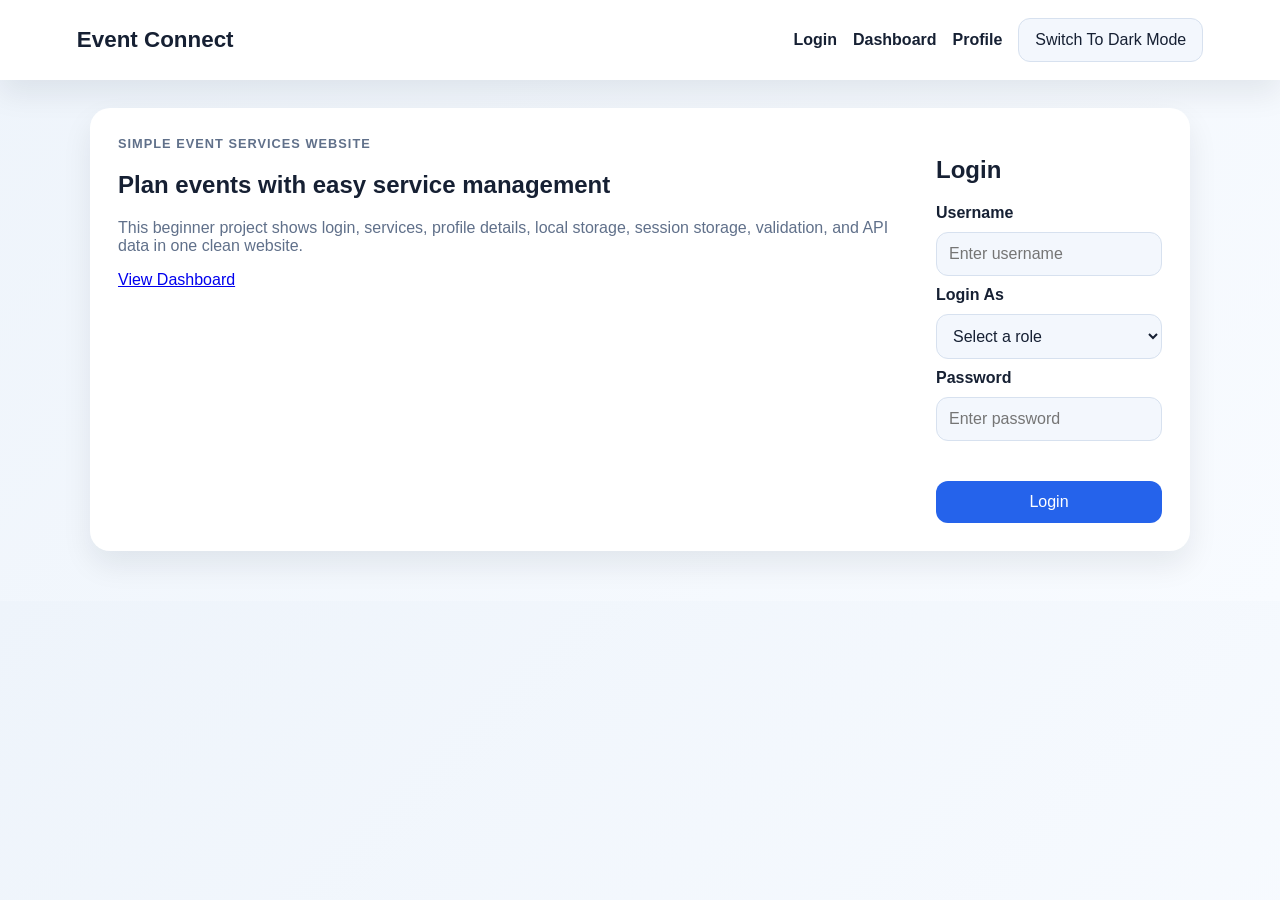
<file: index.html>
<!DOCTYPE html>
<html lang="en">
  <head>
    <meta charset="UTF-8" />
    <meta name="viewport" content="width=device-width, initial-scale=1.0" />
    <title>Event Connect | Login</title>
    <link rel="stylesheet" href="style.css" />
  </head>
  <body>
    <header class="site-header">
      <a href="index.html" class="logo">Event Connect</a>
      <div class="header-actions">
        <nav>
          <ul class="nav-list">
            <li><a href="index.html">Login</a></li>
            <li><a href="dashboard.html">Dashboard</a></li>
            <li><a href="profile.html">Profile</a></li>
          </ul>
        </nav>
        <button type="button" id="themeToggleButton" class="theme-btn">
          Switch To Dark Mode
        </button>
      </div>
    </header>

    <main class="page-container">
      <section class="hero-card">
        <div class="hero-text">
          <p class="small-label">Simple Event Services Website</p>
          <h1>Plan events with easy service management</h1>
          <p>
            This beginner project shows login, services, profile details, local
            storage, session storage, validation, and API data in one clean
            website.
          </p>
          <a class="button-link" href="dashboard.html">View Dashboard</a>
        </div>

        <div class="form-card">
          <h2>Login</h2>
          <form id="loginForm" novalidate>
            <label for="username">Username</label>
            <input
              type="text"
              id="username"
              placeholder="Enter username"
            />

            <label for="userRole">Login As</label>
            <select id="userRole">
              <option value="">Select a role</option>
              <option value="Event Company">Event Company</option>
              <option value="Customer">Customer</option>
            </select>

            <label for="password">Password</label>
            <input
              type="password"
              id="password"
              placeholder="Enter password"
            />

            <p id="loginError" class="error-message"></p>
            <button type="button" id="loginButton" class="primary-btn">
              Login
            </button>
          </form>
        </div>
      </section>
    </main>

    <script src="script.js"></script>
  </body>
</html>
</file>
<file: style.css>
:root {
  --background: #eef4fb;
  --background-soft: #f8fbff;
  --surface: #ffffff;
  --surface-soft: #f3f7fd;
  --primary: #2563eb;
  --primary-dark: #1d4ed8;
  --text: #162033;
  --muted: #60708a;
  --border: #d7e1ef;
  --danger: #dc2626;
  --success: #15803d;
  --shadow: 0 14px 30px rgba(15, 23, 42, 0.08);
}

body.dark-mode {
  --background: #07111f;
  --background-soft: #0f1b2d;
  --surface: #152235;
  --surface-soft: #1b2c44;
  --primary: #60a5fa;
  --primary-dark: #3b82f6;
  --text: #ecf3ff;
  --muted: #9fb3d1;
  --border: #2d4262;
  --danger: #f87171;
  --success: #4ade80;
  --shadow: 0 16px 36px rgba(0, 0, 0, 0.3);
}

* {
  box-sizing: border-box;
}

body {
  margin: 0;
  font-family: Arial, sans-serif;
  background: linear-gradient(135deg, var(--background), var(--background-soft));
  color: var(--text);
}

.site-header {
  display: flex;
  justify-content: space-between;
  align-items: center;
  gap: 20px;
  padding: 18px 6%;
  background-color: var(--surface);
  box-shadow: var(--shadow);
}

.logo {
  color: var(--text);
  text-decoration: none;
  font-size: 1.4rem;
  font-weight: 700;
}

.header-actions {
  display: flex;
  align-items: center;
  gap: 16px;
}

.nav-list {
  display: flex;
  flex-wrap: wrap;
  gap: 16px;
  list-style: none;
  margin: 0;
  padding: 0;
}

.nav-list a {
  color: var(--text);
  text-decoration: none;
  font-weight: 600;
}

.nav-list a:hover,
.logo:hover {
  color: var(--primary);
}

.theme-btn,
.primary-btn,
.danger-btn {
  border: none;
  border-radius: 12px;
  padding: 12px 16px;
  font-size: 1rem;
  cursor: pointer;
}

.theme-btn {
  background-color: var(--surface-soft);
  color: var(--text);
  border: 1px solid var(--border);
}

.primary-btn {
  width: 100%;
  background-color: var(--primary);
  color: #ffffff;
}

.primary-btn:hover {
  background-color: var(--primary-dark);
}

.danger-btn {
  background-color: var(--danger);
  color: #ffffff;
}

.page-container {
  width: min(1100px, 92%);
  margin: 28px auto 50px;
}

.hero-card,
.panel,
.panel-block,
.card-panel,
.profile-card,
.status-box {
  background-color: var(--surface);
  border-radius: 20px;
  box-shadow: var(--shadow);
}

.hero-card {
  display: flex;
  gap: 24px;
  padding: 28px;
  margin-bottom: 24px;
}

.dashboard-hero {
  align-items: stretch;
}

.hero-text,
.status-box {
  flex: 1;
}

.small-label {
  margin: 0 0 10px;
  color: var(--primary);
  text-transform: uppercase;
  letter-spacing: 1px;
  font-size: 0.8rem;
  font-weight: 700;
}

.panel {
  padding: 24px;
  margin-bottom: 24px;
}

.panel-block {
  padding: 24px;
  margin-bottom: 24px;
}

.status-box {
  padding: 24px;
}

.status-box h2,
.card-panel h3,
.profile-card h1,
.panel-block h2,
.panel-block h3 {
  margin-top: 0;
}

.status-grid {
  display: grid;
  grid-template-columns: repeat(3, minmax(0, 1fr));
  gap: 14px;
}

.status-item,
.detail-card,
.booking-card {
  background-color: var(--surface-soft);
  border: 1px solid var(--border);
  border-radius: 16px;
  padding: 14px;
}

.company-public-profile {
  display: grid;
  gap: 16px;
}

.company-profile-grid {
  display: grid;
  grid-template-columns: repeat(2, minmax(0, 1fr));
  gap: 16px;
}

.status-label {
  margin: 0 0 6px;
  font-size: 0.9rem;
  color: var(--muted);
}

.status-value {
  margin: 0;
  font-size: 1rem;
  font-weight: 700;
  word-break: break-word;
}

.section-heading {
  display: flex;
  justify-content: space-between;
  align-items: center;
  gap: 16px;
  margin-bottom: 16px;
}

.section-heading h2,
.section-heading h3,
.section-heading p {
  margin: 0;
}

.section-heading p,
.hero-text p,
.card-panel p,
.booking-card p,
.detail-card p,
.profile-note {
  color: var(--muted);
}

.dashboard-grid {
  display: grid;
  grid-template-columns: repeat(2, minmax(0, 1fr));
  gap: 20px;
  margin-bottom: 24px;
}

.card-panel {
  padding: 22px;
}

form {
  display: flex;
  flex-direction: column;
  gap: 10px;
}

label {
  font-weight: 600;
}

input,
select {
  width: 100%;
  padding: 12px;
  border-radius: 12px;
  border: 1px solid var(--border);
  background-color: var(--surface-soft);
  color: var(--text);
  font-size: 1rem;
}

input:focus,
select:focus {
  outline: 2px solid rgba(96, 165, 250, 0.25);
  border-color: var(--primary);
}

.error-message {
  min-height: 20px;
  margin: 0;
  color: var(--danger);
}

.success-text {
  color: var(--success);
}

.services-grid {
  display: grid;
  grid-template-columns: repeat(3, minmax(0, 1fr));
  gap: 20px;
}

.service-card {
  background-color: var(--surface);
  border-radius: 18px;
  overflow: hidden;
  box-shadow: var(--shadow);
}

.service-card img {
  width: 100%;
  height: 180px;
  object-fit: cover;
}

.service-content {
  padding: 18px;
}

.service-content h3 {
  margin-top: 0;
  margin-bottom: 10px;
}

.service-content p {
  margin: 8px 0;
  color: var(--muted);
}

.service-meta {
  display: flex;
  flex-wrap: wrap;
  gap: 10px;
  margin: 12px 0;
}

.service-badge,
.muted-chip {
  display: inline-block;
  padding: 6px 10px;
  border-radius: 999px;
  background-color: var(--surface-soft);
  border: 1px solid var(--border);
  font-size: 0.85rem;
}

.service-action {
  margin-top: 14px;
  display: flex;
  flex-wrap: wrap;
  gap: 10px;
}

.booking-list {
  display: grid;
  gap: 16px;
}

.empty-state {
  margin: 0;
  padding: 18px;
  border-radius: 16px;
  border: 1px dashed var(--border);
  background-color: var(--surface-soft);
  color: var(--muted);
  text-align: center;
}

.feature-list {
  margin: 14px 0 0;
  padding-left: 20px;
  color: var(--muted);
}

.full-media {
  width: 100%;
  margin-top: 12px;
  border-radius: 14px;
}

.profile-card {
  max-width: 720px;
  margin: 0 auto;
  padding: 28px;
}

.profile-note {
  margin: 18px 0;
  padding: 14px;
  border-radius: 14px;
  background-color: var(--surface-soft);
  border: 1px solid var(--border);
}

.profile-details {
  display: grid;
  grid-template-columns: repeat(2, minmax(0, 1fr));
  gap: 14px;
  margin: 24px 0;
}

.detail-card h3 {
  margin: 0 0 8px;
}

.is-hidden {
  display: none;
}

@media (max-width: 900px) {
  .site-header,
  .hero-card,
  .section-heading {
    flex-direction: column;
    align-items: stretch;
  }

  .header-actions {
    flex-direction: column;
    align-items: stretch;
  }

  .status-grid,
  .dashboard-grid,
  .profile-details,
  .services-grid,
  .company-profile-grid {
    grid-template-columns: repeat(2, minmax(0, 1fr));
  }
}

@media (max-width: 640px) {
  .page-container {
    width: 94%;
  }

  .nav-list {
    justify-content: center;
  }

  .theme-btn,
  .primary-btn,
  .danger-btn {
    width: 100%;
  }

  .hero-card,
  .panel,
  .panel-block,
  .card-panel,
  .profile-card,
  .status-box {
    padding: 18px;
  }

  .status-grid,
  .dashboard-grid,
  .profile-details,
  .services-grid,
  .company-profile-grid {
    grid-template-columns: 1fr;
  }

  input,
  select {
    font-size: 16px;
  }
}
</file>
